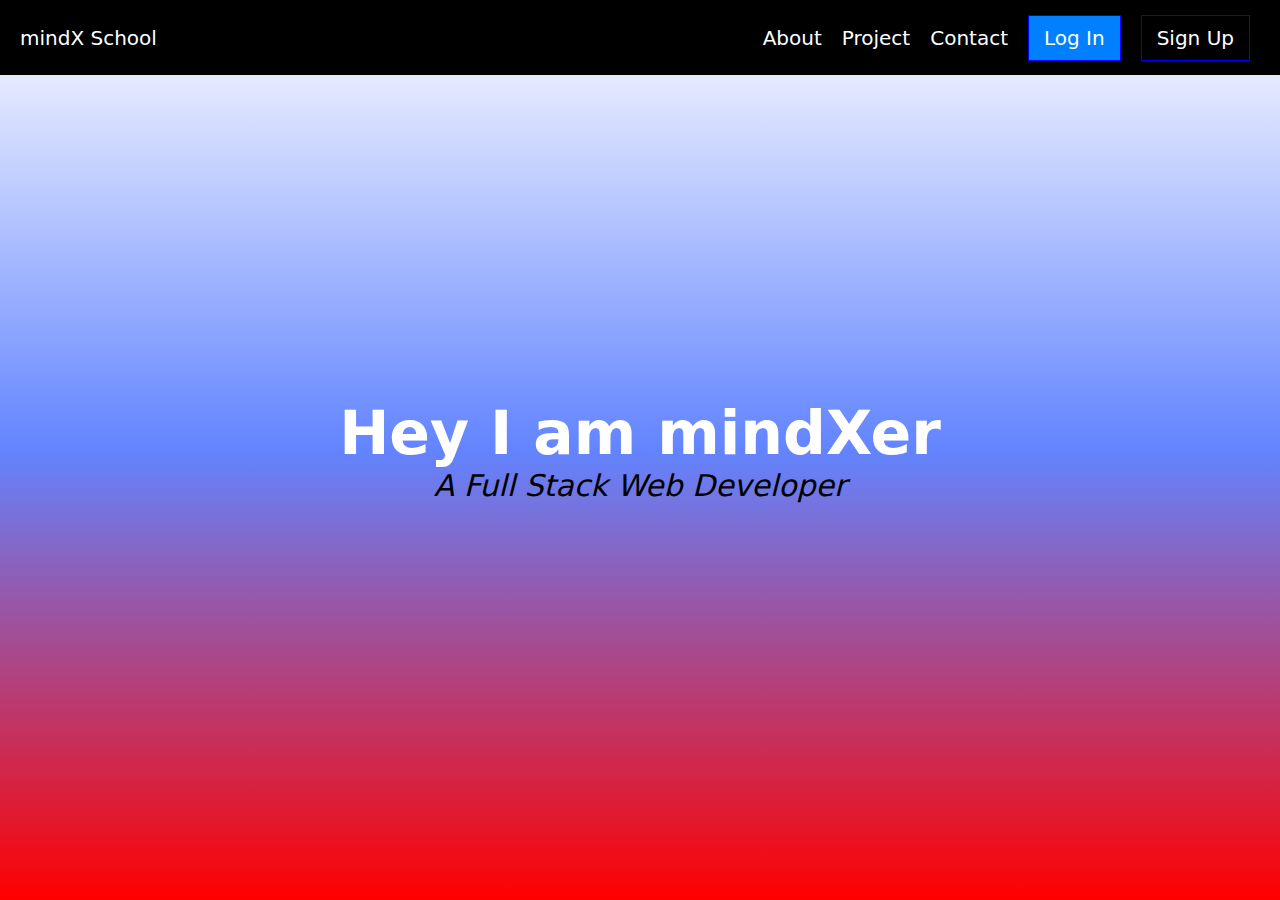
<file: Lesson 6/index.html>
<!DOCTYPE html>
<html lang="en">
<head>
    <meta charset="UTF-8">
    <meta http-equiv="X-UA-Compatible" content="IE=edge">
    <meta name="viewport" content="width=device-width, initial-scale=1.0">
    <title>Lesson 6</title>
    <link rel="stylesheet" href="style.css">
</head>
<body>
    <header>
        <a href="#" class="logo">mindX School</a>
        <ul>
            <li><a href="#">About</a></li>
            <li><a href="#">Project</a></li>
            <li><a href="#">Contact</a></li>
            <li><a href="#" class="button login">Log In</a></li>
            <li><a href="#" class="button signup">Sign Up</a></li>
        </ul>
    </header>
    <section class="introduction">
        <h1>Hey I am mindXer</h1>
        <p>A Full Stack Web Developer</p>
    </section>
</body>
</html>
</file>
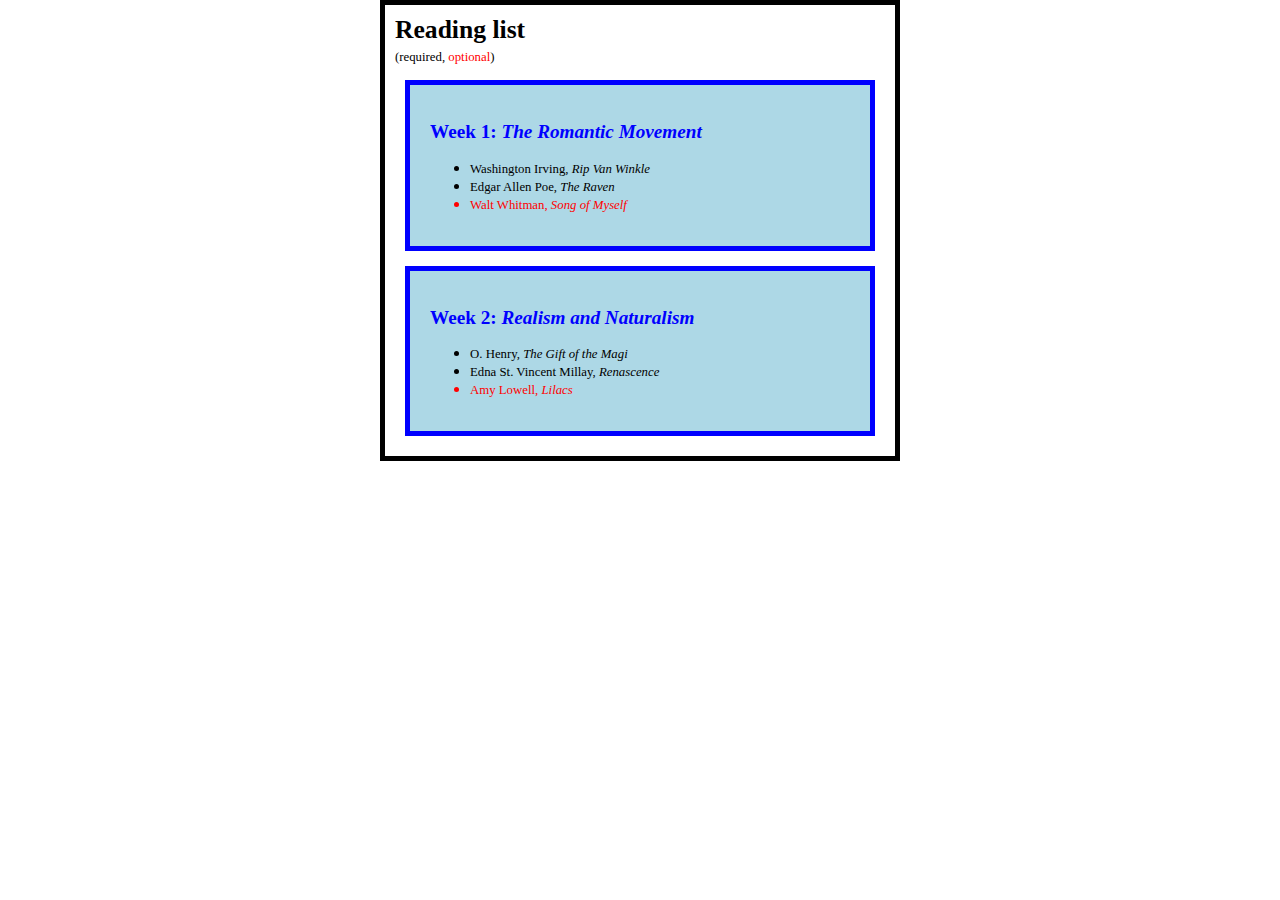
<file: Lab4.html>
<!DOCTYPE html>
<html lang="en">
<head>
    <meta charset="UTF-8">
    <meta http-equiv="X-UA-Compatible" content="IE=edge">
    <meta name="viewport" content="width=device-width, initial-scale=1.0">
    <title>Document</title>
    <link rel="stylesheet" href="Lab4.css">
</head>
<body>
    <h1>Reading list</h1>
    <div class="note">(required, <span class="color-red">optional</span>)</div>
    <div class="blue-box">
        <h2 class="color-blue">Week 1: <span class="text-italic">The Romantic Movement</span></h2>
        <ul>
            <li>Washington Irving, <span class ="text-italic">Rip Van Winkle</span></li>
            <li>Edgar Allen Poe, <span class="text-italic">The Raven</span></li>
            <li class="color-red">Walt Whitman, <span class="text-italic">Song of Myself</span></li>
        </ul>
    </div>
    <div class="blue-box">
        <h2 class="color-blue">Week 2: <span class ="text-italic">Realism and Naturalism</span></h2>
        <ul>
            <li>O. Henry, <span class="text-italic">The Gift of the Magi</span></li>
            <li>Edna St. Vincent Millay, <span class="text-italic">Renascence</span></li>
            <li class="color-red">Amy Lowell, <span class="text-italic">Lilacs</span></li>
        </ul>
    </div>
</body>
</html>
</file>
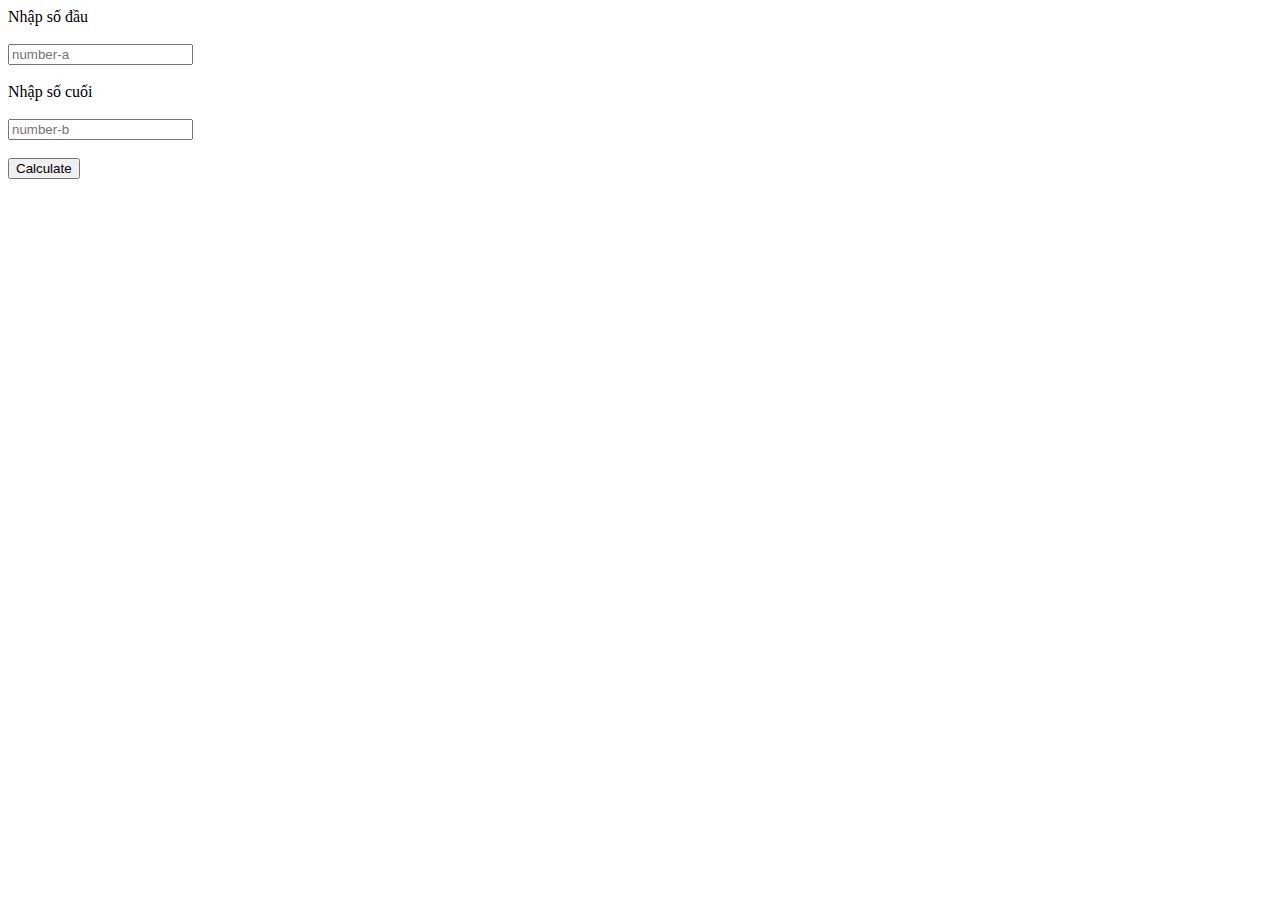
<file: Course-Test/Test-1.html>
<!DOCTYPE html>
<html lang="en">
<head>
    <meta charset="UTF-8">
    <meta http-equiv="X-UA-Compatible" content="IE=edge">
    <meta name="viewport" content="width=device-width, initial-scale=1.0">
    <title>Document</title>
</head>
<body>
    <form id="form">
        <label for="number-a">Nhập số đầu</label><br><br>
        <input type="text" id="numberA" name="number-a" placeholder="number-a"><br><br>
        <label for="number-b">Nhập số cuối</label><br><br>
        <input type="text" id="numberB" placeholder="number-b" ><br><br>
        <input type="submit" id="submit" value="Calculate" onclick=prime()>
    </form>
</body>
<script src="Test-1.js"></script>
</html>
</file>
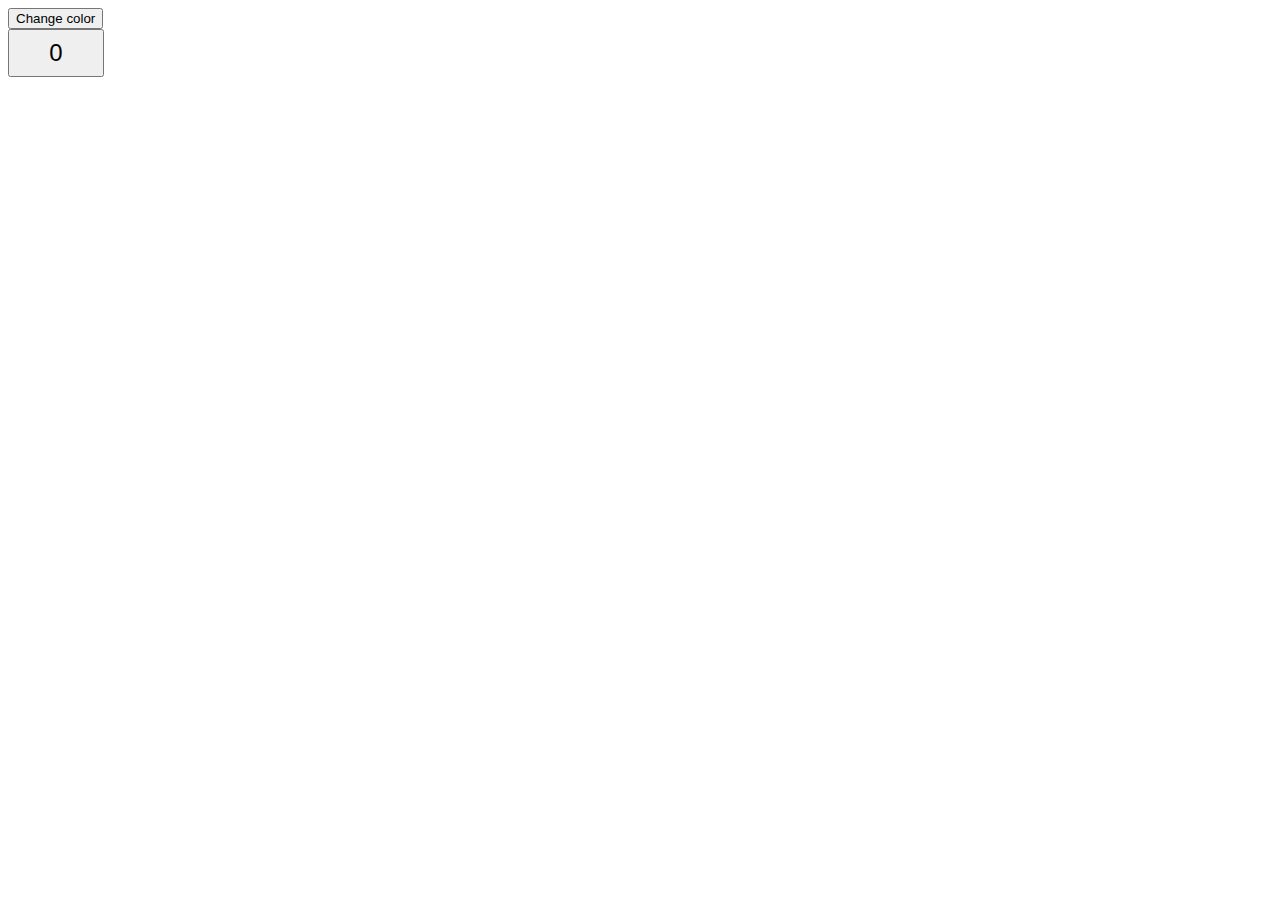
<file: Lesson-11/homework.html>
<!DOCTYPE html>
<html lang="en">
<head>
    <meta charset="UTF-8">
    <meta http-equiv="X-UA-Compatible" content="IE=edge">
    <meta name="viewport" content="width=device-width, initial-scale=1.0">
    <title>Document</title>
</head>
<body>
    <div>
      <button id="btn1" onclick="colorChange()">Change color</button>
    </div>
    <div>
    <button id="btn2" onclick="addUp()" style="width:96px;height:48px;font-size:24px;">0</button>
    </div>
</body>
<script src="homework.js"></script>
</html>
</file>
<file: Lesson 6/style.css>
* {
    margin: 0;
    padding: 0;
    box-sizing: border-box;
    font-family: system-ui, -apple-system, BlinkMacSystemFont, 'Segoe UI', Roboto, Oxygen, Ubuntu, Cantarell, 'Open Sans', 'Helvetica Neue', sans-serif;
    text-decoration: none;
    font-size: 62.5%;
}

body {
    background: linear-gradient(180deg,#FFFFFF 0%,#6284FF 50%,#FF0000 100%);
    min-height: 100vh;
    display: flex;
}

header {
    background-color: black;
    height: 75px;
    position: absolute;
    display: flex;
    justify-content: space-between;
    align-items: center;
    width: 100%;
    padding: 20px 20px;
}

header .logo {
    color: white;
    text-decoration: none;
    font-size: 20px;
}

header ul {
    display: flex;
    justify-content: center;
    align-items: center;
}

header ul li {
    list-style: none;
    margin: 10px;
    text-align: center;
}

header ul li a {
    color: white;
    font-size: 20px;
}

.login {
    background-color: #0080ff;
}

.button {
    padding: 10px 15px;
    border: 1px solid blue;
}

h1 {
    font-size: 6rem;
    text-align: center;
    color: white;
    display: block;
}

p {
    font-size: 3rem;
    text-align: center;
    color: black;
    font-style: italic;
    font-weight: 200;
    display: block;
}

.introduction {
    width: 100%;
    display: flex;
    flex-direction: column;
    justify-content: center;
    align-items: stretch;
}
</file>
<file: Lab4.css>
body {
    font-family:verdana;
    font-size: 80%;
    font-weight: 400;
    border: 5px solid black;
    width: 500px;
    padding: 5px;
    margin: 0 auto;
}
h1 {
    margin: 5px;
}
li::marker {
    font-size: 1rem;
    font-weight: bolder;
}
.note {
    margin: 5px
}
.color-red {
    color: red;
}
.color-blue {
    color:blue;
}
.text-italic {
    font-style: italic;
}
.blue-box {
    background-color: lightblue;
    border: 5px solid blue;
    margin: 15px;
    padding: 20px;
}
</file>
